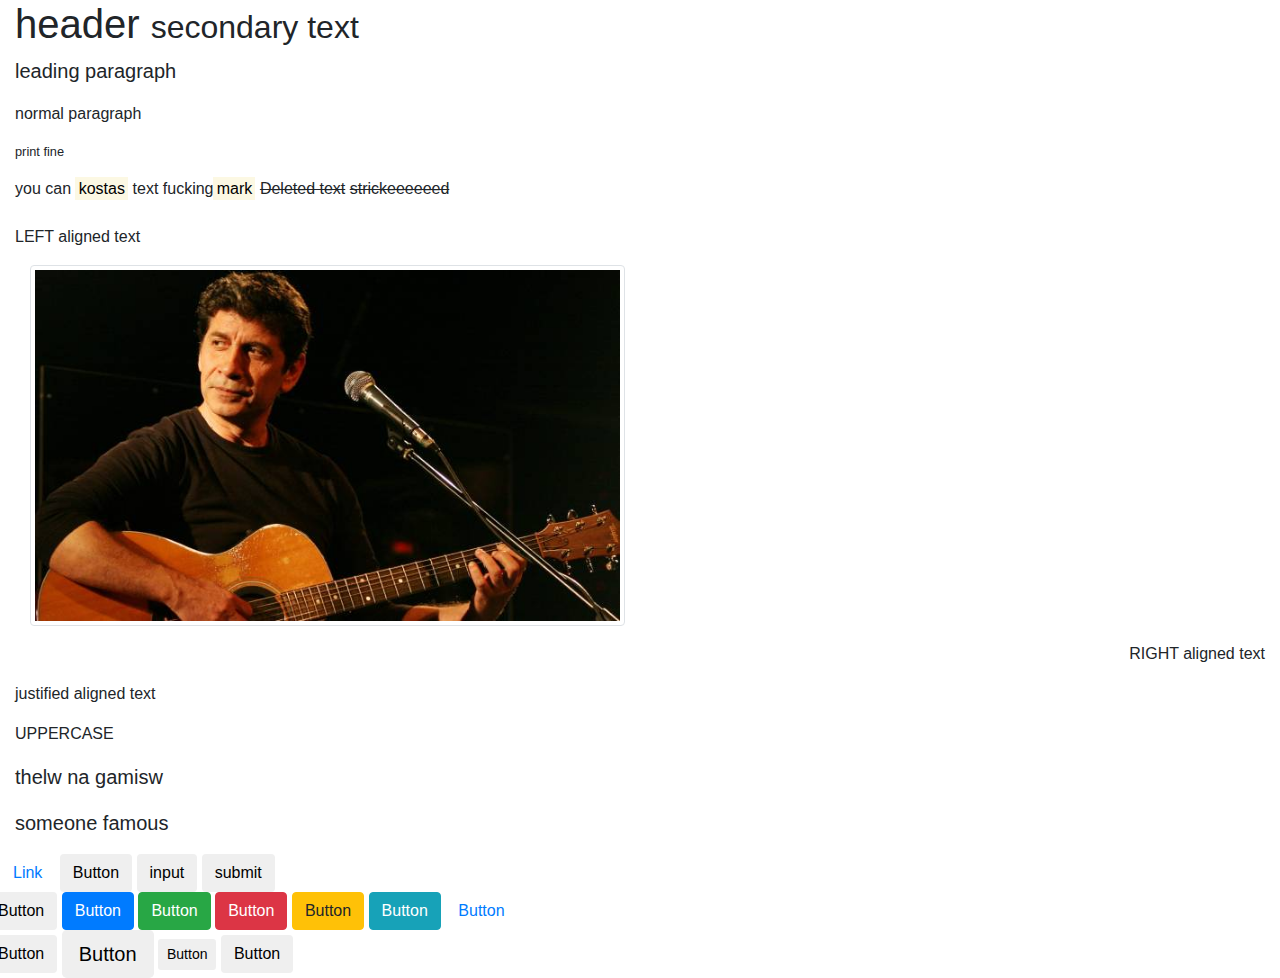
<file: 3H EAM/bootstraptutorial.html>
<html>
<head>
	<meta charset="UTF-8">
	<title>ZiZurz Website Template</title>
	<link rel="stylesheet" href="css/bootstrap.min.css">
	<link rel="stylesheet" href="css/bootstrap-grid.min.css">
	<link rel="stylesheet" href="css/bootstrap-reboot.min.css">
	<link rel="stylesheet" href="https://cdnjs.cloudflare.com/ajax/libs/font-awesome/4.7.0/css/font-awesome.min.css">
</head>
<body>
			<div class="col-lg-12">
				<h1>header <small>secondary text</small></h1>
				<p class="lead">leading paragraph</p>
				<p>normal paragraph</p>
				<p><small>print fine</small></p>
			</div>
			<div class="col-lg-12">
				you can <mark>kostas</mark> text fucking<mark>mark</mark>
				<del>Deleted text</del>
				<s>strickeeeeeed</s>
				<br>
				</br>
			</div>
			<div class="col-lg-12">
				<p class="text-left">LEFT aligned text</p>
				<p class="text-center">
				<div class="col-md-6 col-xs-6">
					<img src="malamas.jpg" class="img-responsive img-thumbnail">
			    </div>
				</p>
				<p class="text-right">RIGHT aligned text</p>
				<p class="text-justify">justified aligned text</p>
			</div>
			<div class="col-lg-12">
				<p class="text-uppercase">uppercase</p>
				<blockquote class="blockquote">
				<p>thelw na gamisw</p>
				<footer>someone famous</footer>
				</blockquote>
			</div>
			<div class="col-xs-6">
				<a class="btn btn-default" href="index2.html">Link</a> 
				<button class="btn btn-default">Button </button>
				<input class="btn btn-default" type="button" value="input">
				<input class="btn btn-default" type="submit" value="submit">
			</div>
			<div class="row">
				<div class="col-xs-6">
					<button class="btn btn-default">Button </button>
					<button class="btn btn-primary">Button </button>
					<button class="btn btn-success">Button </button>
					<button class="btn btn-danger">Button </button>
					<button class="btn btn-warning">Button </button>
					<button class="btn btn-info">Button </button>
					<button class="btn btn-link">Button </button>
					
				</div>
			</div>
			<div class="row">
				<div class="col-xs-6">
					<button class="btn btn-default">Button </button>
					<button class="btn btn-default btn-lg">Button </button>
					<button class="btn btn-default btn-sm">Button </button>
					<button class="btn btn-default btn-xs">Button </button>

				</div>
			</div>
			
</body>
</html>
</file>
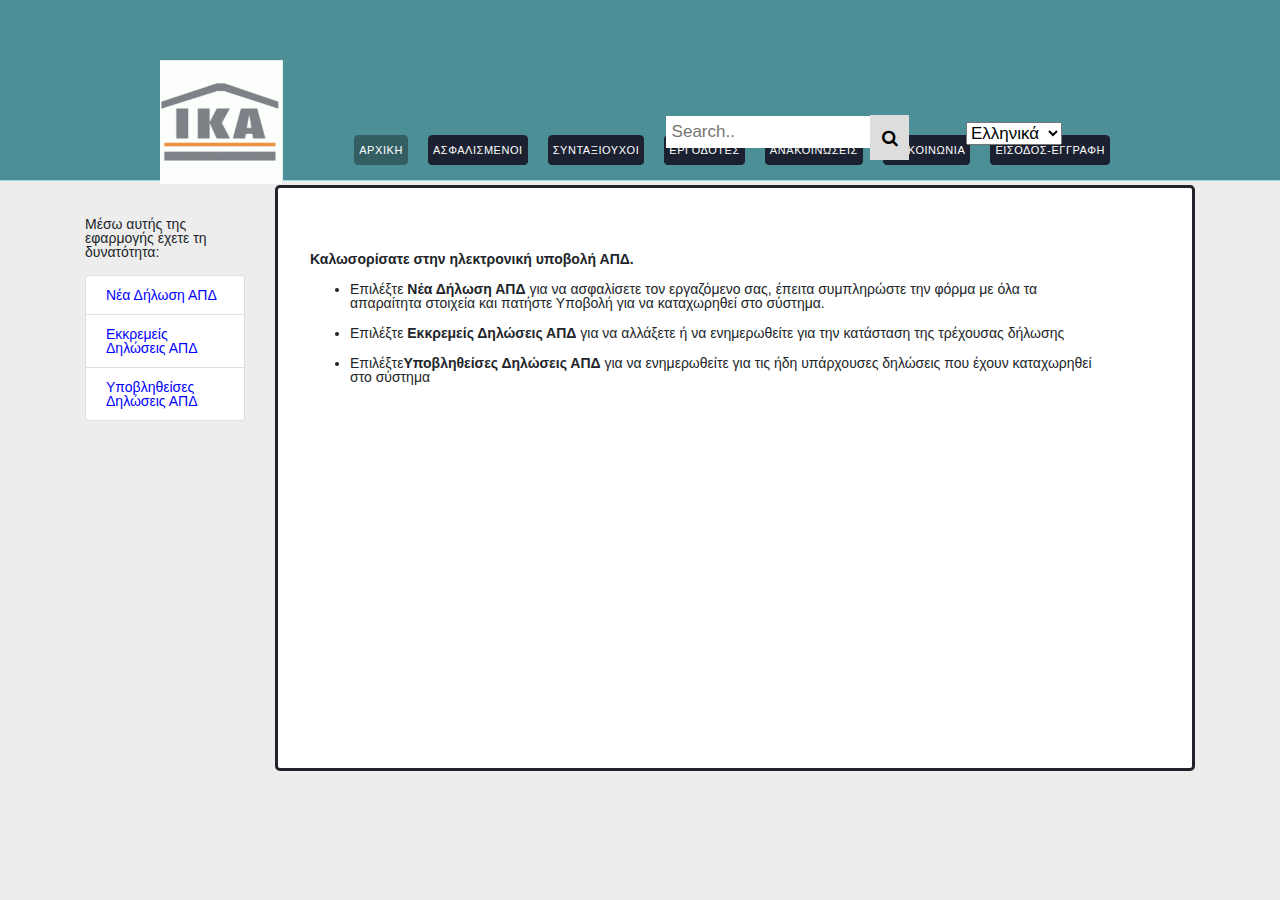
<file: 3H EAM/employers.html>
<!DOCTYPE HTML>
<html>
<head>
	<meta charset="UTF-8">
	<title>Ασφαλιση Εργαζομενου</title>
	  	<link rel="stylesheet" href="css/bootstrap.min.css">
	<link rel="stylesheet" href="css/bootstrap-grid.min.css">
	<link rel="stylesheet" href="css/bootstrap-reboot.min.css">
	<link rel="stylesheet" href="https://cdnjs.cloudflare.com/ajax/libs/font-awesome/4.7.0/css/font-awesome.min.css">
</head>
<style>
@font-face {
	font-family: 'Arimo-Bold';
	src: url('Arimo-Bold.eot');
	src: url('Arimo-Bold.woff') format('woff'), url('Arimo-Bold.ttf') format('truetype'), url('Arimo-Bold.svg') format('svg');
}
@font-face {
	font-family: 'ChangaOne';
	src: url('ChangaOne.eot');
	src: url('ChangaOne.woff') format('woff'), url('ChangaOne.ttf') format('truetype'), url('ChangaOne.svg') format('svg');
}
@font-face {
	font-family: 'Comfortaa-Regular';
	src: url('Comfortaa-Regular.eot');
	src: url('Comfortaa.woff') format('woff'), url('Comfortaa.ttf') format('truetype'), url('Comfortaa-Regular.svg') format('svg');
}
body {
	background: #ededed  url("bg-header.gif") repeat-x top center;
	line-height: 1;
	font-size: 14px;
	font-family: Arial, Helvetica, sans-serif;
	margin: 0;
	padding: 0;
}
#header {
	margin: 0 auto;
	padding: 0;
	width: 960px;
}
#header .section {
	margin: 0;
	padding: 0;
	overflow: hidden;
}
#header .section .logo {
	float: left;
	margin: 0;
	padding: 60px 0 0 10px;
	width: 324px;
}
.border{ border width: 25px; border-color: black; border-style: solid;}
#header .section ul {
	display:inline-block;
	float: right;
	overflow: hidden;
	margin:-50px 0px 0px 40px;
	padding: 5px -10px 2px;
}
#header .section ul li {
	background: url("bg-nav-right.gif") no-repeat top right;
	display: inline-block;
	float: left;
	list-style: none;
	margin: 0 10px;
	padding: 0;
}
#header .section ul li a {
	background: url("bg-nav-left.gif") no-repeat top left;
	color: #fff;
	display: inline-block;
	
	font-size: 11px;
	letter-spacing: 0.05em;
	line-height: 15px;
	
	margin: 0;
	padding: 8px 5px 8px ;
	text-align: center;
	text-decoration: none;
	text-transform: uppercase;
}




#header .section ul li button {
	background: url("bg-nav-left.gif") no-repeat top left;
	color: #fff;
	display: inline-block;
	font-size: 11px;
	height: 30px;
	letter-spacing: 0.05em;
	line-height: 30px;
	margin: 0;
	padding: 0 5px;
	text-align: center;
	text-decoration: none;
	text-transform: uppercase;
}
#header .section ul li a:hover {
	color: yellow;
}
#header .section ul li.selected {
	background: url("bg-nav-right-selected.gif") no-repeat top right;
}
#header .section ul li.selected a {
	background: url("bg-nav-left-selected.gif") no-repeat top left;
}

#header .article {
	background: #fff;
	border: 2px solid #5fb3bd;
	border-radius: 4px;
	margin: 50px auto 28px;
	overflow: hidden;
	padding: 0;
	width: 936px;
}
#header .article img {
	display: block;
	float: left;
	margin: 0 50px 0 0;
	padding: 0;
}
#header .article h1 {
	color: #1b2130;
	font-family: 'ChangaOne';
	font-size: 20px;
	font-weight: normal;
	margin: 0;
	line-height: 50px;
	padding: 110px 30px 30px;
}
.topnav {
  overflow: hidden;
  background-color: grey;
}

.topnav a {
  float: left;
  display: block;
  color: black;
  text-align: center;
  padding: 14px 16px;
  text-decoration: none;
  font-size: 17px;
}

.topnav a:hover {
  background-color: #ddd;
  color: black;
}


.topnav input[type=text]{
	position:absolute;
	left:52%;
	top:12%;
	width:17%;

  float: right;
  padding: 6px;
  margin-top: 8px;
  margin-right: 16px;
  border: none;
  font-size: 17px;
}

@media screen and (max-width: 600px) {
  .topnav .search-container {
    float: none;
  }
  .topnav a, .topnav input[type=text], .topnav .search-container button {
    float: none;
    display: block;
    text-align: left;
    width: 100%;
    margin: 0;
    padding: 14px;
  }
  .topnav input[type=text] {
    border: 1px solid #ccc;  
  }
}

.topnav .search-container {
  float: right;
}

.topnav .search-container button {
		position:absolute;
	left:68%;
	top:12%;
	width:3%;
	height:5%;
  float: right;
  padding: 6px 10px;
  margin-top: 7px;
  margin-right: 16px;
  background: #ddd;
  font-size: 17px;
  border: none;
  cursor: pointer;
}

.topnav .search-container button:hover {
  background: #ccc;
}
.languages{
	position:absolute;
	left:75%;
	top:12%;
	width:20%;

  float: right;
  padding: 6px;
  margin-top: 8px;
  margin-right: 16px;
  border: none;
  font-size: 17px;
}


a:link {
	
    color: blue;
    background-color: transparent;
    text-decoration: none;
}
a:visited {
    color: solid red;
    background-color: transparent;
    text-decoration: none;
}
a:hover {
    color: yellow;
    background-color: transparent;
    text-decoration: underline;
}

#body {
	margin: 0 auto;
	min-height: 812px;
	padding: 20px 0 50px;
	width:960px;
}
#body > ul {
	margin: 0;
	overflow: hidden;
	padding: 0;
}
#body > ul li {
	float: left;
	list-style: none;
	margin: 0 70px;
	padding: 15px;
	width: 100px;
}
#body > ul li > a {
	
	display: block;
	margin: 0;
	padding: 5px 5px 29px;

}
#body > ul li > a:hover {
	opacity: 0.9;
}
#body > ul li > a img {
	border: 0;
	display: block;
	margin: 0;
	padding: 0;
	width:200%;
}
#body > ul li b {
	color: #000;
	display: block;
	font-size: 18px;
	font-weight: normal;
	margin: 0;
	padding: 10px 0 5px;
	text-transform: capitalize;
}
#body > ul li p {
	color: #464646;
	font-size: 12px;
	line-height: 24px;
	margin: 0;
	padding: 0;
	
}
#body > ul li p a {
	color: #464646;
	text-decoration: underline;
}
#body > ul li p a:hover {
	color: #252525;
}
#body > div {
	margin: 0;
	overflow: hidden;
	padding: 50px 0 0;
}
#body > .more {
	color: #464646;
	display: block;
	font-size: 13px;
	margin: 0 auto;
	padding: 0;
	text-align: center;
	text-decoration: underline;
	text-transform: capitalize;
	width: 80px;
}
#body > .more:hover {
	color: #4a8b92;
}
#body h2 {
	background: url(bg-featured.png) repeat-x;
	color: #fff;
	font-family: 'Comfortaa-Regular';
	font-size: 20px;
	font-weight: normal;
	height: 47px;
	letter-spacing: 0.1em;
	left: 15px;
	line-height: 47px;
	margin: 0;
	padding: 0 25px;
	position: absolute;
	text-transform: capitalize;
	top: -14px;
}
#body h3 {
	color: #2f394e;
	margin: 0;
	padding: 0;
	font-size: 20px;
	font-weight: normal;
	margin: 0;
	padding: 25px 10px 40px;
	text-transform: capitalize;
}
#body > b {
	color: #2f394e;
	display: inline-block;
	font-size: 18px;
	font-weight: normal;
	margin: 0;
	padding: 0 10px;
	text-transform: capitalize;
}
#body > p {
	color: #464646;
	font-size: 13px;
	line-height: 24px;
	margin: 0;
	padding: 30px 10px;
}
#body > p a {
	color: #464646;
	text-decoration: underline;
}
#body > p a:hover {
	color: #252525;
}
#body div div {
	float: left;
	margin: 0 10px;
	padding: 0;
}
#body div .featured {
	background: #fff;
	border: 5px solid #5fb3bd;
	border-radius: 4px;
	min-height: 450px;
	padding: 45px 15px 15px;
	position: relative;
	width: 420px;
}
#body div .featured h2 {
	text-align: center;
}
#body div .featured h3 {
	color: #354057;
	font-size: 20px;
	font-weight: normal;
	margin: 0;
	padding: 10px 0 0;
	text-transform: none;
}
#body div .featured img {
	display: block;
	float: left;
	margin: 15px 30px 25px 0;
	padding: 0;
}


#body div .featured p {
	clear: both;
	color: #464646;
	font-size: 12px;
	line-height: 24px;
	margin: 0 0 24px;
	padding: 0;
}
#body div .featured p a {
	color:blue;
}
#body div .featured p a:hover {
	color: red;
}
#body div .section {
	width: 460px;
}
#body div .section div {
	background: #519194;
	border: 5px solid #5fb3bd;
	border-radius: 4px;
	float: none;
	margin: 0;
	padding: 0 15px;
	position: relative;
}
#body div .section .article {
	height: 183px;
	margin-bottom: 25px;
	font-size:18px;
	padding: 55px 15px 20px;
	text-align: left;
}
#body div .section .article h2 {
	text-align: left;
}
#body div .section .article h2 a {
	background: url(../images/icons.png) no-repeat 0 10px;
	display: inline-block;
	height: 40px;
	margin: 0;
	padding: 0;
	text-indent: -99999px;
	width: 31px;
}
#body div .section .article p {
	color: #f5f5f5;
	font-size: 12px;
	line-height: 24px;
	margin: 0;
	padding: 20px 0px;
	text-align: left;
}
#body div .section .article p a {
	color: #f5f5f5;
	text-decoration: underline;
}
#body div .section .article p a:hover {
	color: #97d0d3;
}
#body div .section .article > a {
	color: #f5f5f5;
	font-size: 18px;
	text-decoration: none;
}
#body div .section .article > a:hover {
	color: #97d0d3;
}
#body div .section .newsletter {
	height: 168px;
	padding: 30px 15px 19px 214px;
	position: relative;
}
#body div .section .newsletter img {
	display: block;
	left: 0;
	margin: 0;
	padding: 0;
	position: absolute;
	top: -13px;
	z-index: 5;
}
#body div .section .newsletter p {
	color: #f5f5f5;
	font-size: 16px;
	font-weight: bold;
	letter-spacing: 0.03em;
	line-height: 30px;
	margin: 0;
	padding: 0;
}
#body div .section .newsletter p span {
	display: block;
}
#body div .section .newsletter form {
	margin: 0;
	overflow: hidden;
	padding: 0;
}
#body div .section .newsletter form span {
	color: #f5f5f5;
	clear: both;
	display: block;
	font-size: 14px;
	letter-spacing: 0.01em;
	line-height: 30px;
	margin: 0;
	padding: 0 0 4px;
	text-transform: capitalize;
	text-shadow: 0 -1px 0 #285f62;
}
#body div .section .newsletter form input {
	background: url(../images/interface.png) no-repeat;
	border: 0;
	display: block;
	float: left;
	height: 30px;
	margin: 0;
	padding: 0;
}
#body div .section .newsletter form #email {
	background-position: -399px -72px;
	color: #68a7aa;
	font-family: Arial, Helvetica, sans-serif;
	font-size: 12px;
	font-style: italic;
	line-height: 30px;
	padding: 0 5px;
	text-align: center;
	width: 130px;
}
#body div .section .newsletter form #send {
	background-position: -399px -110px;
	text-indent: -99999px;
	width: 80px;
}
#body > .article {
	margin: 0;
	padding: 0;
}
#body > .article b {
	color: #2f394e;
	display: inline-block;
	font-weight: normal;
	margin: 0;
	padding: 0 10px 15px;
	text-transform: capitalize;
}
#body > .article p {
	color: #464646;
	font-size: 13px;
	line-height: 24px;
	margin: 0;
	padding: 0 10px;
}
#body > .article p a {
	color: #464646;
	text-decoration: underline;
}
#body > .article p a:hover {
	color: #252525;
}
#body > .article ul {
	margin: 0;
	padding: 30px 0 30px 10px;
}
#body > .article ul li {
	color: #464646;
	line-height: 24px;
	list-style: none;
	margin: 0;
	padding: 0;
}
#body > .article ul li a {
	color: #464646;
	text-decoration: none;
}
#body > .article ul li a:hover {
	color: #252525;
}
#body > .article h3 {
	padding-bottom: 20px;
}
#body .blog {
	padding: 0;
}
#body .content {
	float: left;
	margin: 0 35px 0 10px;
	padding: 0;
	width: 585px;
}
#body .content h3 {
	padding-bottom: 25px;
	padding-left: 0;
}
#body .content p {
	color: #464646;
	font-size: 13px;
	line-height: 24px;
	margin: 0;
	padding: 0 0 24px;
}
#body .content p a {
	color: #464646;
	text-decoration: underline;
}
#body .content p a:hover {
	color: #252525;
}
#body .sidebar {
	background: url(../images/bg-sidebar.jpg) repeat-y top left;
	float: right;
	margin: 0 10px 82px 0;
	padding: 0;
	width: 320px;
}
#body .sidebar h3 {
	background: url(../images/bg-sidebar-heading.jpg) no-repeat 0 0;
	color: #2f394e;
	font-family: 'Comfortaa-Regular';
	font-size: 20px;
	font-weight: normal;
	letter-spacing: 0.1em;
	margin: 0;
	padding: 25px 10px;
	text-align: center;
	text-transform: capitalize;
}
#body .sidebar ul {
	background: url(../images/bg-sidebar-footer.jpg) no-repeat bottom left;
	margin: 0;
	padding: 0 20px 50px;
}
#body .sidebar ul li {
	list-style: none;
	margin: 0;
	padding: 0 0 24px;
}
#body .sidebar ul li span {
	color: #2f394e;
	display: block;
	font-size: 16px;
	font-weight: bold;
	letter-spacing: 0.01em;
	line-height: 24px;
	margin: 0;
	padding: 0;
}
#body .sidebar ul li span a {
	color: #2f394e;
	text-decoration: none;
}
#body .sidebar ul li span a:hover {
	color: #4c8f97;
}
#body .sidebar ul li p {
	color: #000;
	font-size: 13px;
	line-height: 24px;
	margin: 0;
	padding: 0;
}
#body .sidebar ul li p a {
	color: #000;
	text-decoration: underline;
}
#body .sidebar ul li p a:hover {
	color: #4c8f97;
}
#footer {
	background: #4c8f96;
	border-top: 1px solid #9bd9e0;
	margin: 0;
	padding: 0;
}
#footer > div {
	margin: 0 auto;
	padding: 30px 0 28px;
	overflow: hidden;
	text-align: center;
	width: 960px;
}
#footer div p {
	color: #ededed;
	display: inline-block;
	float: right;
	font-size: 12px;
	letter-spacing: 0.05em;
	margin: 0;
	padding: 27px 0 0;
	text-align: center;
}
#footer div .connect {
	background: #387a82;
	float: right;
	height: 18px;
	margin: 0 20px 0 150px;
	padding: 22px 20px;
	overflow: hidden;
	width: 144px;
}
#footer div .connect span {
	color: #ededed;
	display: inline-block;
	float: left;
	font-size: 12px;
	height: 19px;
	line-height: 21px;
	margin: 0;
	padding: 0 0 0 39px;
}
#footer div .connect a {
	background: url(../images/icons.png) no-repeat;
	display: block;
	float: left;
	height: 20px;
	margin: 0 8px;
	padding: 0;
	text-indent: -99999px;
	width: 20px;
}
#footer div .connect #twitter {
	background-position: 0 -32px;
}
#footer div .connect #twitter:hover {
	background-position: -25px -32px;
}
#footer div .connect #facebook {
	background-position: 0 -57px;
}
#footer div .connect #facebook:hover {
	background-position: -25px -57px;
}
#footer div .connect #googleplus {
	background-position: 0 -82px;
}
#footer div .connect #googleplus:hover {
	background-position: -25px -82px;
}
#footer div .connect #pinterest {
	background-position: 0 -107px;
}
#footer div .connect #pinterest:hover {
	background-position: -25px -107px;
	

}
.dropbtn {
	background: url("bg-nav-right.gif" ) no-repeat top right;

    color: white;
    border: none;
    cursor: pointer;


}



.dropbtn:hover, .dropbtn:focus {
    background-color: #3e8e41;
}

.dropdown {
    float: right;
    position: relative;
    display: block;
    
}

.dropdown-content {
	background: url("bg-nav-right.gif" ) top right;

    display: none;
    max-width: 130px;
	max-height: 130px;

    overflow: auto;
    right: 0;
}



.dropdown a:hover {
	background: url("bg-nav-right.gif" ) no-repeat top right;


}

.show {display:block;}

.jumbotron {
    background-color:white!important; 
	border-color:petrol;
	border-style:solid;
	padding-bottom:40%;
	padding-right:10%;
	
}
.well{
	padding-top:20%;
}
.well .list-group .list-group-item ul li{
	color:grey;
}



</style>
<body>
	<div id="header">
<div class="section">
			<div class="logo">
				<a href="index.html">
				<img style="position:relative; bottom:60; top:5; left:-12px;" class="border" width="125px" height="125px"  src="ika.png" alt="logo ika"  >
				</a>
			</div>
			<ul>
				<li class="selected">
					<a href="index.html">Αρχικη</a>
				</li>
				<li>
					<div class="Dropdown">
						<button onclick="myFunction1()" class="dropbtn">Ασφαλισμενοι</button>
						<div id="myDropdown1" class="dropdown-content">
							
							<a href="employers.html">Ασφαλιση</a>
							
							<a href="#about">Παροχες-Προνομια</a>
							
							<a href="#contact">Ενσημα</a>
							
							<a href="#contact">Θεμελειωση Συνταξιοδοτικου Δικαιωματος</a>
							
							

						</div>
					</div>			
					</li>
				<li>
					<div class="Dropdown">
						<button onclick="myFunction2()" class="dropbtn">Συνταξιουχοι</button>
						<div id="myDropdown2" class="dropdown-content">
							
							<a href="employers.html">Αιτηση Συνταξιοδοτησης</a>
							
							<a href="calculator.html">Υπολογισμος Συνταξης</a>
							
							<a href="#contact">Προνομια και Βοηθεια</a>
							

						</div>
					</div>				
					</li>
				<li>
					<div class="Dropdown">
						<button onclick="myFunction3()" class="dropbtn">Εργοδοτες</button>
						<div id="myDropdown3" class="dropdown-content">
							
							<a href="employers.html">Ασφαλιση Εργαζομενου</a>
							
							<a href="#about">Μαζικη Ταυτοποιηση</a>
							
							<a href="#contact">Βεβαιωση ασφαλιστικης ενημερωτητας</a>
							

						</div>
					</div>

					<script>
					/* When the user clicks on the button, 
					toggle between hiding and showing the dropdown content */
					function myFunction1() {
						document.getElementById("myDropdown1").classList.toggle("show");
					}

					// Close the dropdown if the user clicks outside of it
					window.onclick = function(event) {
					  if (!event.target.matches('.dropbtn')) {

						var dropdowns = document.getElementsByClassName("dropdown-content");
						var i;
						for (i = 0; i < dropdowns.length; i++) {
						  var openDropdown = dropdowns[i];
						  if (openDropdown.classList.contains('show')) {
							openDropdown.classList.remove('show');
						  }
						}
					  }
					}
				</script>
				<script>
					/* When the user clicks on the button, 
					toggle between hiding and showing the dropdown content */
					function myFunction2() {
						document.getElementById("myDropdown2").classList.toggle("show");
					}

					// Close the dropdown if the user clicks outside of it
					window.onclick = function(event) {
					  if (!event.target.matches('.dropbtn')) {

						var dropdowns = document.getElementsByClassName("dropdown-content");
						var i;
						for (i = 0; i < dropdowns.length; i++) {
						  var openDropdown = dropdowns[i];
						  if (openDropdown.classList.contains('show')) {
							openDropdown.classList.remove('show');
						  }
						}
					  }
					}
				</script>
				<script>
					/* When the user clicks on the button, 
					toggle between hiding and showing the dropdown content */
					function myFunction3() {
						document.getElementById("myDropdown3").classList.toggle("show");
					}

					// Close the dropdown if the user clicks outside of it
					window.onclick = function(event) {
					  if (!event.target.matches('.dropbtn')) {

						var dropdowns = document.getElementsByClassName("dropdown-content");
						var i;
						for (i = 0; i < dropdowns.length; i++) {
						  var openDropdown = dropdowns[i];
						  if (openDropdown.classList.contains('show')) {
							openDropdown.classList.remove('show');
						  }
						}
					  }
					}
				</script>
				</li>
				<li>
					<a href="announcements.html">Ανακοινωσεις</a>
				<li>
					<a href="contact.html">Επικοινωνια</a>
				</li>
				<li>
					<a href="loginsignup.html">Εισοδος-Εγγραφη</a>
				</li>
			</ul>
			<div class="topnav">
				<div class="search-container">
					<input type="text" placeholder="Search.." name="search">
					<button type="submit"><i class="fa fa-search"></i></button>
				</div>
			</div> 
			<div class="languages">	
			<select>
			<option value="Ελληνικά">Ελληνικά</option>
			<option value="English">English</option>
			<option value="Deutsch">Deutsch</option>
			<option value="Franscais">Franscais</option>
			</select>
			</div>
			
		</div>
	</div>
	<div class="container">
		<div class="row">	
				
				<div class="col-md-2 order-md-2">
					<div class="well">
					<p>Mέσω αυτής της εφαρμογής έχετε τη δυνατότητα:<p>
					<ul class="list-group">
						<li class="list-group-item  ">
							<a href="newapd.html">Νέα Δήλωση ΑΠΔ</a>
						</li>
						<li class="list-group-item ">
							<a href="newapd.html">Εκκρεμείς Δηλώσεις ΑΠΔ</a>
						</li>
						<li class="list-group-item">
							<a href="newapd.html">Υποβληθείσες Δηλώσεις ΑΠΔ</a>
						</li>
					</ul>
					</div>
				</div>
				<div class="col-md-10 order-md-10">
					<div class="jumbotron">
						<p><b>Καλωσορίσατε στην ηλεκτρονική υποβολή ΑΠΔ.</b><p>
						<ul>
						<li>
						<p> Επιλέξτε <b>Νέα Δήλωση ΑΠΔ</b> για να ασφαλίσετε τον εργαζόμενο σας, έπειτα συμπληρώστε την φόρμα με όλα τα απαραίτητα στοιχεία και πατήστε Υποβολή για να καταχωρηθεί στο σύστημα.</p>
						</li>
						<li>
						<p> Επιλέξτε <b>Εκκρεμείς Δηλώσεις ΑΠΔ</b> για να αλλάξετε ή να ενημερωθείτε για την κατάσταση της τρέχουσας δήλωσης</p>
						</li>
						<li>
							<p>Επιλέξτε<b>Υποβληθείσες Δηλώσεις ΑΠΔ</b> για να ενημερωθείτε για τις ήδη υπάρχουσες δηλώσεις που έχουν καταχωρηθεί στο σύστημα</p>
						</li>
						</ul>
					</div>
				</div>
		</div>
	</div>
	<script src="js/jquery.min.js"></script>
	<script src="js/bootstrap.min.js"></script>
</body>
</html>
</file>
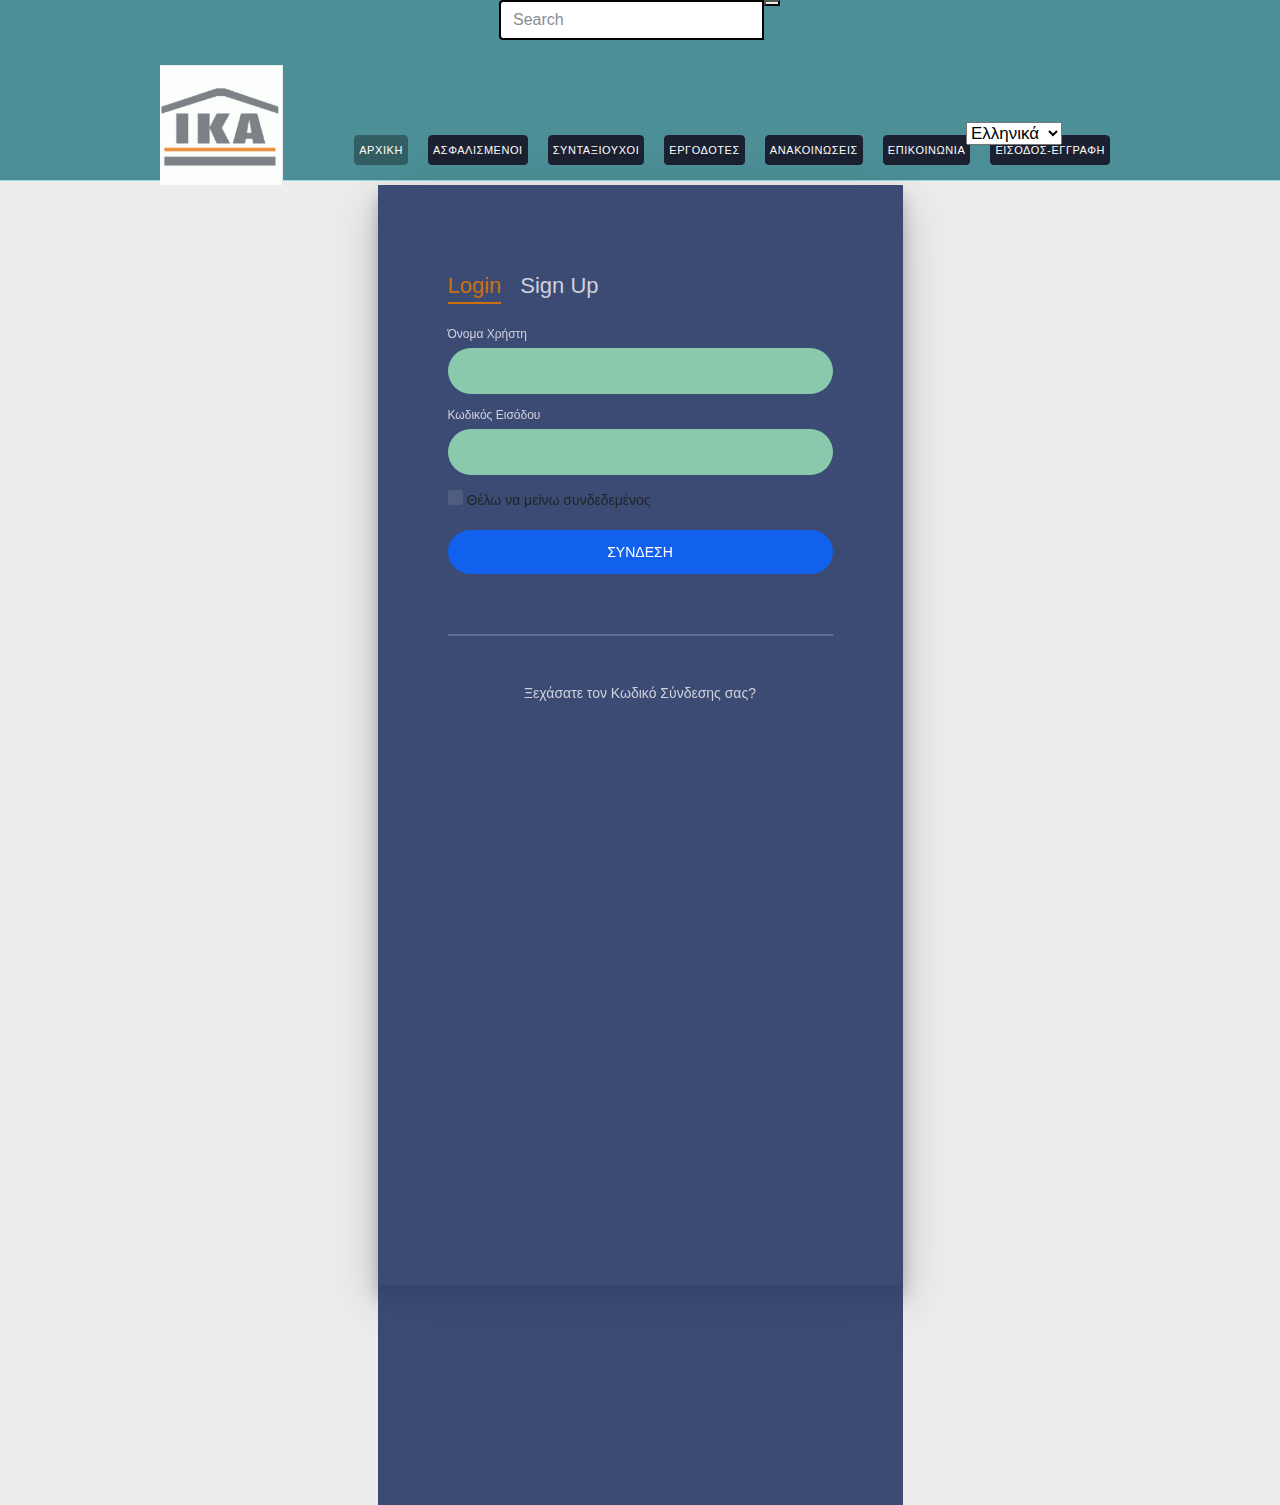
<file: 3H EAM/loginsignup.html>
<html >
<head>
  <meta charset="UTF-8">
  <title>Welcome to our page</title>
  
<meta http-equiv="Content-Type" content="text/html;charset=utf-8" >
  <link rel='stylesheet prefetch' href='https://fonts.googleapis.com/css?family=Open+Sans:600'>

      <link rel="stylesheet" href="css/style.css">
	  
	  	<link rel="stylesheet" href="css/bootstrap.min.css">
	<link rel="stylesheet" href="css/bootstrap-grid.min.css">
	<link rel="stylesheet" href="css/bootstrap-reboot.min.css">
	<link rel="stylesheet" href="https://cdnjs.cloudflare.com/ajax/libs/font-awesome/4.7.0/css/font-awesome.min.css">

  
</head>


<style>
@font-face {
	font-family: 'Arimo-Bold';
	src: url('Arimo-Bold.eot');
	src: url('Arimo-Bold.woff') format('woff'), url('Arimo-Bold.ttf') format('truetype'), url('Arimo-Bold.svg') format('svg');
}
@font-face {
	font-family: 'ChangaOne';
	src: url('ChangaOne.eot');
	src: url('ChangaOne.woff') format('woff'), url('ChangaOne.ttf') format('truetype'), url('ChangaOne.svg') format('svg');
}
@font-face {
	font-family: 'Comfortaa-Regular';
	src: url('Comfortaa-Regular.eot');
	src: url('Comfortaa.woff') format('woff'), url('Comfortaa.ttf') format('truetype'), url('Comfortaa-Regular.svg') format('svg');
}
body {
	background: #ededed  url("bg-header.gif") repeat-x top center;
	line-height: 1;
	font-size: 14px;
	font-family: Arial, Helvetica, sans-serif;
	margin: 0;
	padding: 0;
}
#header {
	margin: 0 auto;
	padding: 0;
	width: 960px;
}
#header .section {
	margin: 0;
	padding: 0;
	overflow: hidden;
}
#header .section .logo {
	float: left;
	margin: 0;
	padding: 60px 0 0 10px;
	width: 324px;
}
.border{ border width: 25px; border-color: black; border-style: solid;}
#header .section ul {
	display:inline-block;
	float: right;
	overflow: hidden;
	margin:-50px 0px 0px 40px;
	padding: 5px -10px 2px;
}
#header .section ul li {
	background: url("bg-nav-right.gif") no-repeat top right;
	display: inline-block;
	float: left;
	list-style: none;
	margin: 0 10px;
	padding: 0;
}
#header .section ul li a {
	background: url("bg-nav-left.gif") no-repeat top left;
	color: #fff;
	display: inline-block;
	
	font-size: 11px;
	letter-spacing: 0.05em;
	line-height: 15px;
	
	margin: 0;
	padding: 8px 5px 8px ;
	text-align: center;
	text-decoration: none;
	text-transform: uppercase;
}




#header .section ul li button {
	background: url("bg-nav-left.gif") no-repeat top left;
	color: #fff;
	display: inline-block;
	font-size: 11px;
	height: 30px;
	letter-spacing: 0.05em;
	line-height: 30px;
	margin: 0;
	padding: 0 5px;
	text-align: center;
	text-decoration: none;
	text-transform: uppercase;
}
#header .section ul li a:hover {
	color: yellow;
}
#header .section ul li.selected {
	background: url("bg-nav-right-selected.gif") no-repeat top right;
}
#header .section ul li.selected a {
	background: url("bg-nav-left-selected.gif") no-repeat top left;
}

#header .article {
	background: #fff;
	border: 2px solid #5fb3bd;
	border-radius: 4px;
	margin: 50px auto 28px;
	overflow: hidden;
	padding: 0;
	width: 936px;
}
#header .article img {
	display: block;
	float: left;
	margin: 0 50px 0 0;
	padding: 0;
}
#header .article h1 {
	color: #1b2130;
	font-family: 'ChangaOne';
	font-size: 20px;
	font-weight: normal;
	margin: 0;
	line-height: 50px;
	padding: 110px 30px 30px;
}
.topnav {
  overflow: hidden;
  background-color: grey;
}

.topnav a {
  float: left;
  display: block;
  color: black;
  text-align: center;
  padding: 14px 16px;
  text-decoration: none;
  font-size: 17px;
}

.topnav a:hover {
  background-color: #ddd;
  color: black;
}


.topnav input[type=text]{
	position:absolute;
	left:52%;
	top:12%;
	width:17%;

  float: right;
  padding: 6px;
  margin-top: 8px;
  margin-right: 16px;
  border: none;
  font-size: 17px;
}

@media screen and (max-width: 600px) {
  .topnav .search-container {
    float: none;
  }
  .topnav a, .topnav input[type=text], .topnav .search-container button {
    float: none;
    display: block;
    text-align: left;
    width: 100%;
    margin: 0;
    padding: 14px;
  }
  .topnav input[type=text] {
    border: 1px solid #ccc;  
  }
}

.topnav .search-container {
  float: right;
}

.topnav .search-container button {
		position:absolute;
	left:68%;
	top:12%;
	width:3%;
	height:5%;
  float: right;
  padding: 6px 10px;
  margin-top: 7px;
  margin-right: 16px;
  background: #ddd;
  font-size: 17px;
  border: none;
  cursor: pointer;
}

.topnav .search-container button:hover {
  background: #ccc;
}
.languages{
	position:absolute;
	left:75%;
	top:12%;
	width:20%;

  float: right;
  padding: 6px;
  margin-top: 8px;
  margin-right: 16px;
  border: none;
  font-size: 17px;
}


a:link {
	
    color: blue;
    background-color: transparent;
    text-decoration: none;
}
a:visited {
    color: solid red;
    background-color: transparent;
    text-decoration: none;
}
a:hover {
    color: yellow;
    background-color: transparent;
    text-decoration: underline;
}

#body {
	margin: 0 auto;
	min-height: 812px;
	padding: 20px 0 50px;
	width:960px;
}
#body > ul {
	margin: 0;
	overflow: hidden;
	padding: 0;
}
#body > ul li {
	float: left;
	list-style: none;
	margin: 0 70px;
	padding: 15px;
	width: 100px;
}
#body > ul li > a {
	
	display: block;
	margin: 0;
	padding: 5px 5px 29px;

}
#body > ul li > a:hover {
	opacity: 0.9;
}
#body > ul li > a img {
	border: 0;
	display: block;
	margin: 0;
	padding: 0;
	width:200%;
}
#body > ul li b {
	color: #000;
	display: block;
	font-size: 18px;
	font-weight: normal;
	margin: 0;
	padding: 10px 0 5px;
	text-transform: capitalize;
}
#body > ul li p {
	color: #464646;
	font-size: 12px;
	line-height: 24px;
	margin: 0;
	padding: 0;
	
}
#body > ul li p a {
	color: #464646;
	text-decoration: underline;
}
#body > ul li p a:hover {
	color: #252525;
}
#body > div {
	margin: 0;
	overflow: hidden;
	padding: 50px 0 0;
}
#body > .more {
	color: #464646;
	display: block;
	font-size: 13px;
	margin: 0 auto;
	padding: 0;
	text-align: center;
	text-decoration: underline;
	text-transform: capitalize;
	width: 80px;
}
#body > .more:hover {
	color: #4a8b92;
}
#body h2 {
	background: url(bg-featured.png) repeat-x;
	color: #fff;
	font-family: 'Comfortaa-Regular';
	font-size: 20px;
	font-weight: normal;
	height: 47px;
	letter-spacing: 0.1em;
	left: 15px;
	line-height: 47px;
	margin: 0;
	padding: 0 25px;
	position: absolute;
	text-transform: capitalize;
	top: -14px;
}
#body h3 {
	color: #2f394e;
	margin: 0;
	padding: 0;
	font-size: 20px;
	font-weight: normal;
	margin: 0;
	padding: 25px 10px 40px;
	text-transform: capitalize;
}
#body > b {
	color: #2f394e;
	display: inline-block;
	font-size: 18px;
	font-weight: normal;
	margin: 0;
	padding: 0 10px;
	text-transform: capitalize;
}
#body > p {
	color: #464646;
	font-size: 13px;
	line-height: 24px;
	margin: 0;
	padding: 30px 10px;
}
#body > p a {
	color: #464646;
	text-decoration: underline;
}
#body > p a:hover {
	color: #252525;
}
#body div div {
	float: left;
	margin: 0 10px;
	padding: 0;
}
#body div .featured {
	background: #fff;
	border: 5px solid #5fb3bd;
	border-radius: 4px;
	min-height: 450px;
	padding: 45px 15px 15px;
	position: relative;
	width: 420px;
}
#body div .featured h2 {
	text-align: center;
}
#body div .featured h3 {
	color: #354057;
	font-size: 20px;
	font-weight: normal;
	margin: 0;
	padding: 10px 0 0;
	text-transform: none;
}
#body div .featured img {
	display: block;
	float: left;
	margin: 15px 30px 25px 0;
	padding: 0;
}


#body div .featured p {
	clear: both;
	color: #464646;
	font-size: 12px;
	line-height: 24px;
	margin: 0 0 24px;
	padding: 0;
}
#body div .featured p a {
	color:blue;
}
#body div .featured p a:hover {
	color: red;
}
#body div .section {
	width: 460px;
}
#body div .section div {
	background: #519194;
	border: 5px solid #5fb3bd;
	border-radius: 4px;
	float: none;
	margin: 0;
	padding: 0 15px;
	position: relative;
}
#body div .section .article {
	height: 183px;
	margin-bottom: 25px;
	font-size:18px;
	padding: 55px 15px 20px;
	text-align: left;
}
#body div .section .article h2 {
	text-align: left;
}
#body div .section .article h2 a {
	background: url(../images/icons.png) no-repeat 0 10px;
	display: inline-block;
	height: 40px;
	margin: 0;
	padding: 0;
	text-indent: -99999px;
	width: 31px;
}
#body div .section .article p {
	color: #f5f5f5;
	font-size: 12px;
	line-height: 24px;
	margin: 0;
	padding: 20px 0px;
	text-align: left;
}
#body div .section .article p a {
	color: #f5f5f5;
	text-decoration: underline;
}
#body div .section .article p a:hover {
	color: #97d0d3;
}
#body div .section .article > a {
	color: #f5f5f5;
	font-size: 18px;
	text-decoration: none;
}
#body div .section .article > a:hover {
	color: #97d0d3;
}
#body div .section .newsletter {
	height: 168px;
	padding: 30px 15px 19px 214px;
	position: relative;
}
#body div .section .newsletter img {
	display: block;
	left: 0;
	margin: 0;
	padding: 0;
	position: absolute;
	top: -13px;
	z-index: 5;
}
#body div .section .newsletter p {
	color: #f5f5f5;
	font-size: 16px;
	font-weight: bold;
	letter-spacing: 0.03em;
	line-height: 30px;
	margin: 0;
	padding: 0;
}
#body div .section .newsletter p span {
	display: block;
}
#body div .section .newsletter form {
	margin: 0;
	overflow: hidden;
	padding: 0;
}
#body div .section .newsletter form span {
	color: #f5f5f5;
	clear: both;
	display: block;
	font-size: 14px;
	letter-spacing: 0.01em;
	line-height: 30px;
	margin: 0;
	padding: 0 0 4px;
	text-transform: capitalize;
	text-shadow: 0 -1px 0 #285f62;
}
#body div .section .newsletter form input {
	background: url(../images/interface.png) no-repeat;
	border: 0;
	display: block;
	float: left;
	height: 30px;
	margin: 0;
	padding: 0;
}
#body div .section .newsletter form #email {
	background-position: -399px -72px;
	color: #68a7aa;
	font-family: Arial, Helvetica, sans-serif;
	font-size: 12px;
	font-style: italic;
	line-height: 30px;
	padding: 0 5px;
	text-align: center;
	width: 130px;
}
#body div .section .newsletter form #send {
	background-position: -399px -110px;
	text-indent: -99999px;
	width: 80px;
}
#body > .article {
	margin: 0;
	padding: 0;
}
#body > .article b {
	color: #2f394e;
	display: inline-block;
	font-weight: normal;
	margin: 0;
	padding: 0 10px 15px;
	text-transform: capitalize;
}
#body > .article p {
	color: #464646;
	font-size: 13px;
	line-height: 24px;
	margin: 0;
	padding: 0 10px;
}
#body > .article p a {
	color: #464646;
	text-decoration: underline;
}
#body > .article p a:hover {
	color: #252525;
}
#body > .article ul {
	margin: 0;
	padding: 30px 0 30px 10px;
}
#body > .article ul li {
	color: #464646;
	line-height: 24px;
	list-style: none;
	margin: 0;
	padding: 0;
}
#body > .article ul li a {
	color: #464646;
	text-decoration: none;
}
#body > .article ul li a:hover {
	color: #252525;
}
#body > .article h3 {
	padding-bottom: 20px;
}
#body .blog {
	padding: 0;
}
#body .content {
	float: left;
	margin: 0 35px 0 10px;
	padding: 0;
	width: 585px;
}
#body .content h3 {
	padding-bottom: 25px;
	padding-left: 0;
}
#body .content p {
	color: #464646;
	font-size: 13px;
	line-height: 24px;
	margin: 0;
	padding: 0 0 24px;
}
#body .content p a {
	color: #464646;
	text-decoration: underline;
}
#body .content p a:hover {
	color: #252525;
}
#body .sidebar {
	background: url(../images/bg-sidebar.jpg) repeat-y top left;
	float: right;
	margin: 0 10px 82px 0;
	padding: 0;
	width: 320px;
}
#body .sidebar h3 {
	background: url(../images/bg-sidebar-heading.jpg) no-repeat 0 0;
	color: #2f394e;
	font-family: 'Comfortaa-Regular';
	font-size: 20px;
	font-weight: normal;
	letter-spacing: 0.1em;
	margin: 0;
	padding: 25px 10px;
	text-align: center;
	text-transform: capitalize;
}
#body .sidebar ul {
	background: url(../images/bg-sidebar-footer.jpg) no-repeat bottom left;
	margin: 0;
	padding: 0 20px 50px;
}
#body .sidebar ul li {
	list-style: none;
	margin: 0;
	padding: 0 0 24px;
}
#body .sidebar ul li span {
	color: #2f394e;
	display: block;
	font-size: 16px;
	font-weight: bold;
	letter-spacing: 0.01em;
	line-height: 24px;
	margin: 0;
	padding: 0;
}
#body .sidebar ul li span a {
	color: #2f394e;
	text-decoration: none;
}
#body .sidebar ul li span a:hover {
	color: #4c8f97;
}
#body .sidebar ul li p {
	color: #000;
	font-size: 13px;
	line-height: 24px;
	margin: 0;
	padding: 0;
}
#body .sidebar ul li p a {
	color: #000;
	text-decoration: underline;
}
#body .sidebar ul li p a:hover {
	color: #4c8f97;
}
#footer {
	background: #4c8f96;
	border-top: 1px solid #9bd9e0;
	margin: 0;
	padding: 0;
}
#footer > div {
	margin: 0 auto;
	padding: 30px 0 28px;
	overflow: hidden;
	text-align: center;
	width: 960px;
}
#footer div p {
	color: #ededed;
	display: inline-block;
	float: right;
	font-size: 12px;
	letter-spacing: 0.05em;
	margin: 0;
	padding: 27px 0 0;
	text-align: center;
}
#footer div .connect {
	background: #387a82;
	float: right;
	height: 18px;
	margin: 0 20px 0 150px;
	padding: 22px 20px;
	overflow: hidden;
	width: 144px;
}
#footer div .connect span {
	color: #ededed;
	display: inline-block;
	float: left;
	font-size: 12px;
	height: 19px;
	line-height: 21px;
	margin: 0;
	padding: 0 0 0 39px;
}
#footer div .connect a {
	background: url(../images/icons.png) no-repeat;
	display: block;
	float: left;
	height: 20px;
	margin: 0 8px;
	padding: 0;
	text-indent: -99999px;
	width: 20px;
}
#footer div .connect #twitter {
	background-position: 0 -32px;
}
#footer div .connect #twitter:hover {
	background-position: -25px -32px;
}
#footer div .connect #facebook {
	background-position: 0 -57px;
}
#footer div .connect #facebook:hover {
	background-position: -25px -57px;
}
#footer div .connect #googleplus {
	background-position: 0 -82px;
}
#footer div .connect #googleplus:hover {
	background-position: -25px -82px;
}
#footer div .connect #pinterest {
	background-position: 0 -107px;
}
#footer div .connect #pinterest:hover {
	background-position: -25px -107px;
	

}
.dropbtn {
	background: url("bg-nav-right.gif" ) no-repeat top right;

    color: white;
    border: none;
    cursor: pointer;


}



.dropbtn:hover, .dropbtn:focus {
    background-color: #3e8e41;
}

.dropdown {
    float: right;
    position: relative;
    display: block;
    
}

.dropdown-content {
	background: url("bg-nav-right.gif" ) top right;

    display: none;
    max-width: 130px;
	max-height: 130px;

    overflow: auto;
    right: 0;
}



.dropdown a:hover {
	background: url("bg-nav-right.gif" ) no-repeat top right;


}

input:invalid {
  border: 50px dashed red;
}

input:valid {
  border: 2px solid black;
}

.show {display:block;}

</style>
<body>
<div id="header" onclick = "myFunction11();myFunction22();myFunction33();clearuser();" onmouseout = "clearuser">
		<div class="section">
			<div class="logo">
				<a href="index.html">
				<img style="position:relative; bottom:60; top:5; left:-12px;" class="border" width="125px" height="125px"  src="ika.png" alt="logo ika"  >
				</a>
			</div>
			<div class="container">
				<div class="row">
					<div class="col-sm-6 col-sm-offset-3">
						<div id="imaginary_container"> 
							<div class="input-group stylish-input-group">
								<input type="text" class="form-control"  placeholder="Search" >
								<span class="input-group-addon">
									<button type="submit">
										<span class="glyphicon glyphicon-search"></span>
									</button>  
								</span>
							</div>
						</div>
					</div>
				</div>
			</div>			
			<ul>
				<li class="selected">
					<a onmouseover = "myFunction11();myFunction22();myFunction33()" href="index.html">Αρχικη</a>
				</li>
				<li>
					<div class="Dropdown">
						<button onmouseover = "myFunction1();myFunction22();myFunction33()"   class="dropbtn">Ασφαλισμενοι</button>
						<div  id="myDropdown1" class="dropdown-content">
							
							<a href="employers.html">Ασφαλιση</a>
							
							<a href="#about">Παροχες-Προνομια</a>
							
							<a href="#contact">Ενσημα</a>
							
							<a href="#contact">Θεμελειωση Συνταξιοδοτικου Δικαιωματος</a>
							
							

						</div>
					</div>			
					</li>
				<li>
					<div class="Dropdown">
						<button onmouseover="myFunction2();myFunction11();myFunction33()"  class="dropbtn">Συνταξιουχοι</button>
						<div id="myDropdown2" class="dropdown-content">
							
							<a href="employers.html">Αιτηση Συνταξιοδοτησης</a>
							
							<a href="calculator.html">Υπολογισμος Συνταξης</a>
							
							<a href="#contact">Προνομια και Βοηθεια</a>
							

						</div>
					</div>				
					</li>
				<li>
					<div class="Dropdown">
						<button onmouseover = "myFunction3();myFunction22();myFunction11()" class="dropbtn">Εργοδοτες</button>
						<div id="myDropdown3" class="dropdown-content">
							
							<a href="employers.html">Ασφαλιση Εργαζομενου</a>
							
							<a href="#about">Μαζικη Ταυτοποιηση</a>
							
							<a href="#contact">Βεβαιωση ασφαλιστικης ενημερωτητας</a>
							

						</div>
					</div>

					
					<script>
					/* When the user clicks on the button, 
					toggle between hiding and showing the dropdown content */
					function myFunction1() {
						
						document.getElementById("myDropdown1").style.display='block';
					}
					function myFunction11() {
						document.getElementById("myDropdown1").style.display='none';
					}
					
				</script>
				<script>
					/* When the user clicks on the button, 
					toggle between hiding and showing the dropdown content */
					function myFunction2() {
						
						document.getElementById("myDropdown2").style.display='block';
					}
					function myFunction22() {
						document.getElementById("myDropdown2").style.display='none';
					}
				</script>
				<script>
					/* When the user clicks on the button, 
					toggle between hiding and showing the dropdown content */
					function myFunction3() {
						
						document.getElementById("myDropdown3").style.display='block';
					}
					function myFunction33() {
						document.getElementById("myDropdown3").style.display='none';
					}
				</script>
				</li>
				<li>
					<a onmouseover = "myFunction11();myFunction22();myFunction33()" href="announcements.html">Ανακοινωσεις</a>
				<li>
					<a onmouseover = "myFunction11();myFunction22();myFunction33()" href="contact.html">Επικοινωνια</a>
				</li>
				<li>
					<a onmouseover = "myFunction11();myFunction22();myFunction33()" href="loginsignup.html">Εισοδος-Εγγραφη</a>
				</li>
			</ul>

			<div class="languages">	
			<select>
			<option value="Ελληνικά">Ελληνικά</option>
			<option value="English">English</option>
			<option value="Deutsch">Deutsch</option>
			<option value="Franscais">Franscais</option>
			</select>
			</div>
			
		</div>
		
  <div class="login-wrap">
	<div class="login-html">
		<input id="tab-1" type="radio" name="tab" class="sign-in" checked><label for="tab-1" class="tab">Login</label>
		<input id="tab-2" type="radio" name="tab" class="sign-up"><label for="tab-2" class="tab">Sign Up</label>
		<div class="login-form">
			<form method="submit" action="loginsignup.php">

			<div class="sign-in-htm">
				<div class="group">
					<label for="user" class="label">Όνομα Χρήστη</label>
					<input id="userlog" type="text" class="input">
				</div>
				<div class="group">
					<label for="pass" class="label">Κωδικός Εισόδου</label>
					<input id="passlog" type="password" class="input" data-type="password">
				</div>
				<div class="group">
					<label for="check"><span class="icon"></span> Θέλω να μείνω συνδεδεμένος</label>
					<input id="checklog" type="checkbox" class="check" >

				</div>
				<div class="group">
					<input type="submit" class="button" value="ΣΥΝΔΕΣΗ">
				</div>
				<div class="hr"></div>
				<div class="foot-lnk">
					<a href="#forgot" style="color:#ced0db">Ξεχάσατε τον Κωδικό Σύνδεσης σας?</a>
				</div>
			</div>
			</form>
			
			<form name="signupform"  method=post onsubmit="return validateForm()" action="php/insert.php">
			
			<script charset="utf-8">
				function validateForm() {
					var x = document.forms["signupform"]["userup"].value;
					if (x == "") {
						alert("Το Όνομα Χρήστη πρέπει να συμπληρωθεί");
						return false;
					}
					
					var x = document.forms["signupform"]["passup"].value;
					if (x == "") {
						alert("Ο Κωδικός Εισόδου πρέπει να συμπληρωθεί");
						return false;
					}	
					
					var x = document.forms["signupform"]["passup1"].value;
					if (x == "") {
						alert("Το πεδίο Επανάληψη Κωδικού Εισόδου πρέπει να συμπληρωθεί ");
						return false;
					}	
					
					var x = document.forms["signupform"]["nameup"].value;
					if (x == "") {
						alert("Το Όνομα πρέπει να συμπληρωθεί");
						return false;
					}		

					var x = document.forms["signupform"]["surnameup"].value;
					if (x == "") {
						alert("Το Επίθετο πρέπει να συμπληρωθεί");
						return false;
					}	
					
					var x = document.forms["signupform"]["amka"].value;
					if (x == "") {
						alert("Ο ΑΜΚΑ πρέπει να συμπληρωθεί");
						return false;
					}	
					

								
					
					
					
					
					var x,y, text;

					// Get the value of the input field with id="numb"
					x = document.getElementById("passup").value;
					y = document.getElementById("passup1").value;

					// If x is Not a Number or less than one or greater than 10
					if (x!=y) {
						text = "Η επανάληψη Κωδικού έγινε λάθος . Προσπαθήστε ξανά";
						document.getElementById("er8").innerHTML = text;

					    return false;

					} else {
						text = "Input OK";
					}
				}
				
			</script>
			<div class="sign-up-htm" style = "height:1100px;">
				<div class="group" >
					<label for="user"  class="label">Όνομα Χρήστη** <br>(1-40 γράμματα-αριθμούς-κάτω παύλες)</label>
					<p id="er1" style="color:red;"></p>
					<input onkeyup="usern()" id = "userup" name="userup" type="text" class="input" required pattern = [a-zA-Z0-9_]{1,40} required minlength="1" maxlength="40">

					<script>
					function usern() {
						var str = document.forms["signupform"]["userup"].value;
						if (str.length == 0) {
								document.getElementById("txtHint").innerHTML = "";
								return false;
						} else {
							$.post('php/checkuser.php',{username:str},function(data){
							$('#er1').html(data);
							})	
								
								
						}
					}
					
					function clearuser(){
						if(	document.getElementById('er1').innerHTML == "Το όνομα χρήστη που τοποθετήσατε υπάρχει ήδη , δοκιμάστε ξανα με κάποιο άλλο") document.getElementById('userup').value = '';

					}

					</script>
				</div>
				<div class="group">
					<label for="pass" class="label">Κωδικός Εισόδου** (Μέχρι 40 σύμβολα)</label>
					<input id = "passup" name="passup" type="password" class="input" data-type="password" required minlength="1" maxlength="40">
				</div>
				<div class="group">
					<label for="pass" class="label">Επανάληψη Κωδικού Εισόδου**</label>
					<input id="passup1" name="passup1" type="password" class="input" data-type="password">
					<p id="er8" style="color:red;"></p>
					
				</div>
				<div class="group">
					<label for="name" class="label">Όνομα**</label>
					<input name="nameup" type="text" class="input" required>
				</div>
				<div class="group">
					<label for="name" class="label">Επίθετο**</label>
					<input name="surnameup" type="text" class="input" required>
				</div>
				<div class="group">
					<label for="pass" class="label">Διεύθυνση Email ( χχχχ@yyyyy.com )</label>
					<input name="email" type="text" class="input">
				</div>
				<div class="group">
					<label for="pass" class="label">Τηλέφωνο ( Αριθμοί )</label>
					<input name="phone" type="text" class="input" pattern =[0-9]*>
				</div>
				<div class="group">
					<label for="pass" class="label">AMKA** (Αριθμός Μητρώου Κοινωνικής Ασφάλισης)->(11 Αριθμοί)</label>
					<input id ="amka" name="amka" type="text" class="input" required pattern =[0-9]{11}>



				</div>
				<div class="group">
					<label for="pass" class="label">ΑΦΜ (Αριθμός Φορολογικού Μητρώου)->(9 Αριθμοί)</label>
					<input name="afm" type="text" class="input" required pattern =[0-9]{9}>
				</div>
				<div class="group">
					<label for="pass" class="label">Αριθμός Ταυτότητας (8 σύμβολα)</label>
					<input name="idnum" type="text" class="input" required pattern =[a-zA-Z0-9]{8}>
				</div>
				<div class="group">
					<label for="role" class="label">Τύπος Ταυτότητας</label>
					<select name="idtype" id="role">
						<option value="1">Αστυνομική</option>
						<option value="2">Διαβατήριο</option>
					</select>
				</div>
				<div class="group">
					<label for="role" class="label">Τύπος Χρήστη</label>
					<select name="ustype" id="role">
						<option value="1">Εργοδότης</option>
						<option value="2">Συνταξιούχος</option>
						<option value="3">Ασφαλισμένος</option>

					</select>
				</div>
				<div class="group">
					<input type="submit" class="button" value="ΕΓΓΡΑΦΗ">

				</div>
			
			</div>
			</form>

		</div>

	</div>
</div>
	<script src="js/jquery.min.js"></script>
	<script src="js/bootstrap.min.js"></script>
	
	
</body>
</html>
</file>
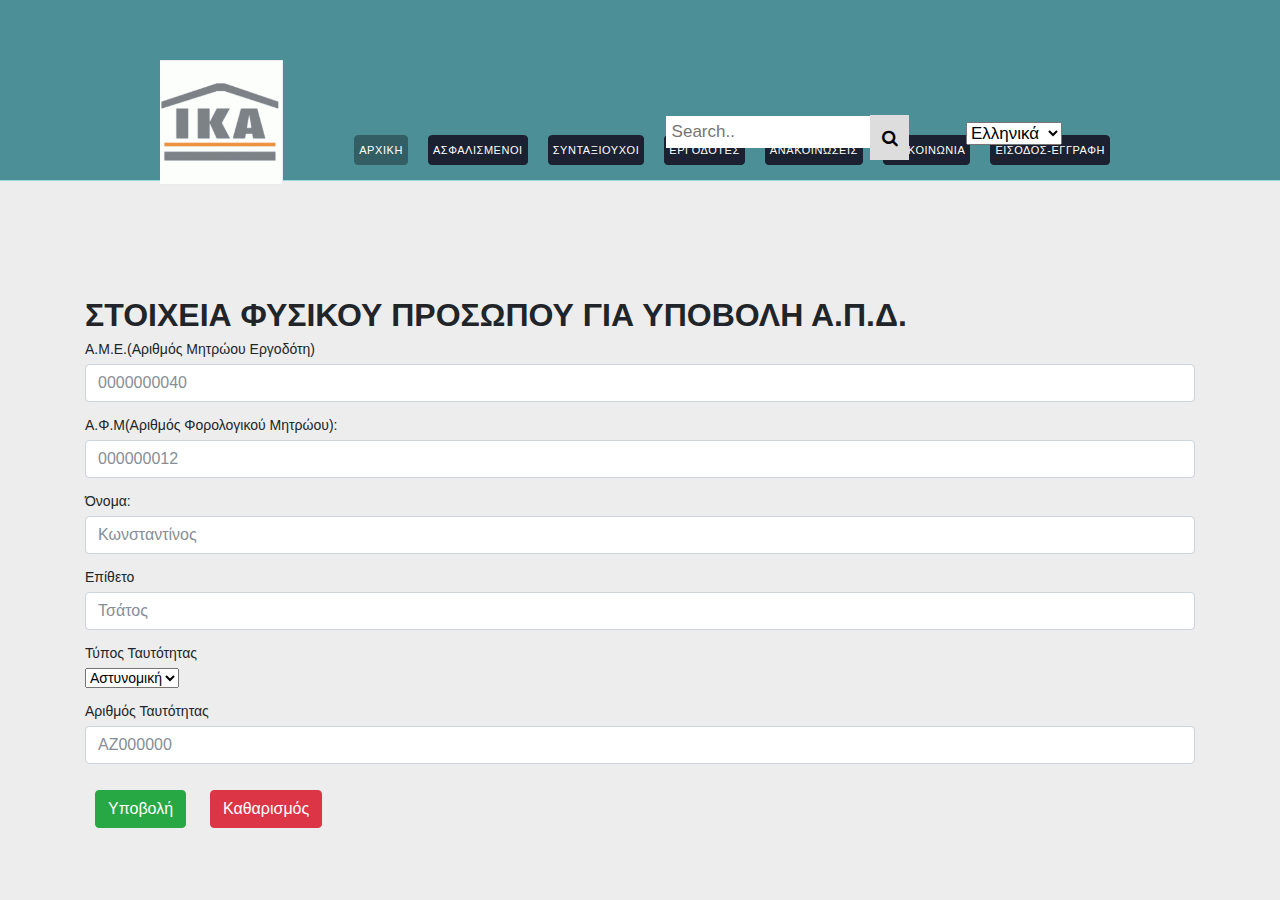
<file: 3H EAM/newapd.html>
<!DOCTYPE HTML>
<html lang="en">
<head>
	<meta charset="UTF-8">
	<meta name="viewpoint" content="width=device-width , initial-scale=1">
	<title>ΑΠΔ</title>
	  	<link rel="stylesheet" href="css/bootstrap.min.css">
	<link rel="stylesheet" href="css/bootstrap-grid.min.css">
	<link rel="stylesheet" href="css/bootstrap-reboot.min.css">
	<link rel="stylesheet" href="https://cdnjs.cloudflare.com/ajax/libs/font-awesome/4.7.0/css/font-awesome.min.css">
</head>
<style>
@font-face {
	font-family: 'Arimo-Bold';
	src: url('Arimo-Bold.eot');
	src: url('Arimo-Bold.woff') format('woff'), url('Arimo-Bold.ttf') format('truetype'), url('Arimo-Bold.svg') format('svg');
}
@font-face {
	font-family: 'ChangaOne';
	src: url('ChangaOne.eot');
	src: url('ChangaOne.woff') format('woff'), url('ChangaOne.ttf') format('truetype'), url('ChangaOne.svg') format('svg');
}
@font-face {
	font-family: 'Comfortaa-Regular';
	src: url('Comfortaa-Regular.eot');
	src: url('Comfortaa.woff') format('woff'), url('Comfortaa.ttf') format('truetype'), url('Comfortaa-Regular.svg') format('svg');
}
body {
	background: #ededed  url("bg-header.gif") repeat-x top center;
	line-height: 1;
	font-size: 14px;
	font-family: Arial, Helvetica, sans-serif;
	margin: 0;
	padding: 0;
}
#header {
	margin: 0 auto;
	padding: 0;
	width: 960px;
}
#header .section {
	margin: 0;
	padding: 0;
	overflow: hidden;
}
#header .section .logo {
	float: left;
	margin: 0;
	padding: 60px 0 0 10px;
	width: 324px;
}
.border{ border width: 25px; border-color: black; border-style: solid;}
#header .section ul {
	display:inline-block;
	float: right;
	overflow: hidden;
	margin:-50px 0px 0px 40px;
	padding: 5px -10px 2px;
}
#header .section ul li {
	background: url("bg-nav-right.gif") no-repeat top right;
	display: inline-block;
	float: left;
	list-style: none;
	margin: 0 10px;
	padding: 0;
}
#header .section ul li a {
	background: url("bg-nav-left.gif") no-repeat top left;
	color: #fff;
	display: inline-block;
	
	font-size: 11px;
	letter-spacing: 0.05em;
	line-height: 15px;
	
	margin: 0;
	padding: 8px 5px 8px ;
	text-align: center;
	text-decoration: none;
	text-transform: uppercase;
}




#header .section ul li button {
	background: url("bg-nav-left.gif") no-repeat top left;
	color: #fff;
	display: inline-block;
	font-size: 11px;
	height: 30px;
	letter-spacing: 0.05em;
	line-height: 30px;
	margin: 0;
	padding: 0 5px;
	text-align: center;
	text-decoration: none;
	text-transform: uppercase;
}
#header .section ul li a:hover {
	color: yellow;
}
#header .section ul li.selected {
	background: url("bg-nav-right-selected.gif") no-repeat top right;
}
#header .section ul li.selected a {
	background: url("bg-nav-left-selected.gif") no-repeat top left;
}

#header .article {
	background: #fff;
	border: 2px solid #5fb3bd;
	border-radius: 4px;
	margin: 50px auto 28px;
	overflow: hidden;
	padding: 0;
	width: 936px;
}
#header .article img {
	display: block;
	float: left;
	margin: 0 50px 0 0;
	padding: 0;
}
#header .article h1 {
	color: #1b2130;
	font-family: 'ChangaOne';
	font-size: 20px;
	font-weight: normal;
	margin: 0;
	line-height: 50px;
	padding: 110px 30px 30px;
}
.topnav {
  overflow: hidden;
  background-color: grey;
}

.topnav a {
  float: left;
  display: block;
  color: black;
  text-align: center;
  padding: 14px 16px;
  text-decoration: none;
  font-size: 17px;
}

.topnav a:hover {
  background-color: #ddd;
  color: black;
}


.topnav input[type=text]{
	position:absolute;
	left:52%;
	top:12%;
	width:17%;

  float: right;
  padding: 6px;
  margin-top: 8px;
  margin-right: 16px;
  border: none;
  font-size: 17px;
}

@media screen and (max-width: 600px) {
  .topnav .search-container {
    float: none;
  }
  .topnav a, .topnav input[type=text], .topnav .search-container button {
    float: none;
    display: block;
    text-align: left;
    width: 100%;
    margin: 0;
    padding: 14px;
  }
  .topnav input[type=text] {
    border: 1px solid #ccc;  
  }
}

.topnav .search-container {
  float: right;
}

.topnav .search-container button {
		position:absolute;
	left:68%;
	top:12%;
	width:3%;
	height:5%;
  float: right;
  padding: 6px 10px;
  margin-top: 7px;
  margin-right: 16px;
  background: #ddd;
  font-size: 17px;
  border: none;
  cursor: pointer;
}

.topnav .search-container button:hover {
  background: #ccc;
}
.languages{
	position:absolute;
	left:75%;
	top:12%;
	width:20%;

  float: right;
  padding: 6px;
  margin-top: 8px;
  margin-right: 16px;
  border: none;
  font-size: 17px;
}


a:link {
	
    color: blue;
    background-color: transparent;
    text-decoration: none;
}
a:visited {
    color: solid red;
    background-color: transparent;
    text-decoration: none;
}
a:hover {
    color: yellow;
    background-color: transparent;
    text-decoration: underline;
}

#body {
	margin: 0 auto;
	min-height: 812px;
	padding: 20px 0 50px;
	width:960px;
}
#body > ul {
	margin: 0;
	overflow: hidden;
	padding: 0;
}
#body > ul li {
	float: left;
	list-style: none;
	margin: 0 70px;
	padding: 15px;
	width: 100px;
}
#body > ul li > a {
	
	display: block;
	margin: 0;
	padding: 5px 5px 29px;

}
#body > ul li > a:hover {
	opacity: 0.9;
}
#body > ul li > a img {
	border: 0;
	display: block;
	margin: 0;
	padding: 0;
	width:200%;
}
#body > ul li b {
	color: #000;
	display: block;
	font-size: 18px;
	font-weight: normal;
	margin: 0;
	padding: 10px 0 5px;
	text-transform: capitalize;
}
#body > ul li p {
	color: #464646;
	font-size: 12px;
	line-height: 24px;
	margin: 0;
	padding: 0;
	
}
#body > ul li p a {
	color: #464646;
	text-decoration: underline;
}
#body > ul li p a:hover {
	color: #252525;
}
#body > div {
	margin: 0;
	overflow: hidden;
	padding: 50px 0 0;
}
#body > .more {
	color: #464646;
	display: block;
	font-size: 13px;
	margin: 0 auto;
	padding: 0;
	text-align: center;
	text-decoration: underline;
	text-transform: capitalize;
	width: 80px;
}
#body > .more:hover {
	color: #4a8b92;
}
#body h2 {
	background: url(bg-featured.png) repeat-x;
	color: #fff;
	font-family: 'Comfortaa-Regular';
	font-size: 20px;
	font-weight: normal;
	height: 47px;
	letter-spacing: 0.1em;
	left: 15px;
	line-height: 47px;
	margin: 0;
	padding: 0 25px;
	position: absolute;
	text-transform: capitalize;
	top: -14px;
}
#body h3 {
	color: #2f394e;
	margin: 0;
	padding: 0;
	font-size: 20px;
	font-weight: normal;
	margin: 0;
	padding: 25px 10px 40px;
	text-transform: capitalize;
}
#body > b {
	color: #2f394e;
	display: inline-block;
	font-size: 18px;
	font-weight: normal;
	margin: 0;
	padding: 0 10px;
	text-transform: capitalize;
}
#body > p {
	color: #464646;
	font-size: 13px;
	line-height: 24px;
	margin: 0;
	padding: 30px 10px;
}
#body > p a {
	color: #464646;
	text-decoration: underline;
}
#body > p a:hover {
	color: #252525;
}
#body div div {
	float: left;
	margin: 0 10px;
	padding: 0;
}
#body div .featured {
	background: #fff;
	border: 5px solid #5fb3bd;
	border-radius: 4px;
	min-height: 450px;
	padding: 45px 15px 15px;
	position: relative;
	width: 420px;
}
#body div .featured h2 {
	text-align: center;
}
#body div .featured h3 {
	color: #354057;
	font-size: 20px;
	font-weight: normal;
	margin: 0;
	padding: 10px 0 0;
	text-transform: none;
}
#body div .featured img {
	display: block;
	float: left;
	margin: 15px 30px 25px 0;
	padding: 0;
}


#body div .featured p {
	clear: both;
	color: #464646;
	font-size: 12px;
	line-height: 24px;
	margin: 0 0 24px;
	padding: 0;
}
#body div .featured p a {
	color:blue;
}
#body div .featured p a:hover {
	color: red;
}
#body div .section {
	width: 460px;
}
#body div .section div {
	background: #519194;
	border: 5px solid #5fb3bd;
	border-radius: 4px;
	float: none;
	margin: 0;
	padding: 0 15px;
	position: relative;
}
#body div .section .article {
	height: 183px;
	margin-bottom: 25px;
	font-size:18px;
	padding: 55px 15px 20px;
	text-align: left;
}
#body div .section .article h2 {
	text-align: left;
}
#body div .section .article h2 a {
	background: url(../images/icons.png) no-repeat 0 10px;
	display: inline-block;
	height: 40px;
	margin: 0;
	padding: 0;
	text-indent: -99999px;
	width: 31px;
}
#body div .section .article p {
	color: #f5f5f5;
	font-size: 12px;
	line-height: 24px;
	margin: 0;
	padding: 20px 0px;
	text-align: left;
}
#body div .section .article p a {
	color: #f5f5f5;
	text-decoration: underline;
}
#body div .section .article p a:hover {
	color: #97d0d3;
}
#body div .section .article > a {
	color: #f5f5f5;
	font-size: 18px;
	text-decoration: none;
}
#body div .section .article > a:hover {
	color: #97d0d3;
}
#body div .section .newsletter {
	height: 168px;
	padding: 30px 15px 19px 214px;
	position: relative;
}
#body div .section .newsletter img {
	display: block;
	left: 0;
	margin: 0;
	padding: 0;
	position: absolute;
	top: -13px;
	z-index: 5;
}
#body div .section .newsletter p {
	color: #f5f5f5;
	font-size: 16px;
	font-weight: bold;
	letter-spacing: 0.03em;
	line-height: 30px;
	margin: 0;
	padding: 0;
}
#body div .section .newsletter p span {
	display: block;
}
#body div .section .newsletter form {
	margin: 0;
	overflow: hidden;
	padding: 0;
}
#body div .section .newsletter form span {
	color: #f5f5f5;
	clear: both;
	display: block;
	font-size: 14px;
	letter-spacing: 0.01em;
	line-height: 30px;
	margin: 0;
	padding: 0 0 4px;
	text-transform: capitalize;
	text-shadow: 0 -1px 0 #285f62;
}
#body div .section .newsletter form input {
	background: url(../images/interface.png) no-repeat;
	border: 0;
	display: block;
	float: left;
	height: 30px;
	margin: 0;
	padding: 0;
}
#body div .section .newsletter form #email {
	background-position: -399px -72px;
	color: #68a7aa;
	font-family: Arial, Helvetica, sans-serif;
	font-size: 12px;
	font-style: italic;
	line-height: 30px;
	padding: 0 5px;
	text-align: center;
	width: 130px;
}
#body div .section .newsletter form #send {
	background-position: -399px -110px;
	text-indent: -99999px;
	width: 80px;
}
#body > .article {
	margin: 0;
	padding: 0;
}
#body > .article b {
	color: #2f394e;
	display: inline-block;
	font-weight: normal;
	margin: 0;
	padding: 0 10px 15px;
	text-transform: capitalize;
}
#body > .article p {
	color: #464646;
	font-size: 13px;
	line-height: 24px;
	margin: 0;
	padding: 0 10px;
}
#body > .article p a {
	color: #464646;
	text-decoration: underline;
}
#body > .article p a:hover {
	color: #252525;
}
#body > .article ul {
	margin: 0;
	padding: 30px 0 30px 10px;
}
#body > .article ul li {
	color: #464646;
	line-height: 24px;
	list-style: none;
	margin: 0;
	padding: 0;
}
#body > .article ul li a {
	color: #464646;
	text-decoration: none;
}
#body > .article ul li a:hover {
	color: #252525;
}
#body > .article h3 {
	padding-bottom: 20px;
}
#body .blog {
	padding: 0;
}
#body .content {
	float: left;
	margin: 0 35px 0 10px;
	padding: 0;
	width: 585px;
}
#body .content h3 {
	padding-bottom: 25px;
	padding-left: 0;
}
#body .content p {
	color: #464646;
	font-size: 13px;
	line-height: 24px;
	margin: 0;
	padding: 0 0 24px;
}
#body .content p a {
	color: #464646;
	text-decoration: underline;
}
#body .content p a:hover {
	color: #252525;
}
#body .sidebar {
	background: url(../images/bg-sidebar.jpg) repeat-y top left;
	float: right;
	margin: 0 10px 82px 0;
	padding: 0;
	width: 320px;
}
#body .sidebar h3 {
	background: url(../images/bg-sidebar-heading.jpg) no-repeat 0 0;
	color: #2f394e;
	font-family: 'Comfortaa-Regular';
	font-size: 20px;
	font-weight: normal;
	letter-spacing: 0.1em;
	margin: 0;
	padding: 25px 10px;
	text-align: center;
	text-transform: capitalize;
}
#body .sidebar ul {
	background: url(../images/bg-sidebar-footer.jpg) no-repeat bottom left;
	margin: 0;
	padding: 0 20px 50px;
}
#body .sidebar ul li {
	list-style: none;
	margin: 0;
	padding: 0 0 24px;
}
#body .sidebar ul li span {
	color: #2f394e;
	display: block;
	font-size: 16px;
	font-weight: bold;
	letter-spacing: 0.01em;
	line-height: 24px;
	margin: 0;
	padding: 0;
}
#body .sidebar ul li span a {
	color: #2f394e;
	text-decoration: none;
}
#body .sidebar ul li span a:hover {
	color: #4c8f97;
}
#body .sidebar ul li p {
	color: #000;
	font-size: 13px;
	line-height: 24px;
	margin: 0;
	padding: 0;
}
#body .sidebar ul li p a {
	color: #000;
	text-decoration: underline;
}
#body .sidebar ul li p a:hover {
	color: #4c8f97;
}
#footer {
	background: #4c8f96;
	border-top: 1px solid #9bd9e0;
	margin: 0;
	padding: 0;
}
#footer > div {
	margin: 0 auto;
	padding: 30px 0 28px;
	overflow: hidden;
	text-align: center;
	width: 960px;
}
#footer div p {
	color: #ededed;
	display: inline-block;
	float: right;
	font-size: 12px;
	letter-spacing: 0.05em;
	margin: 0;
	padding: 27px 0 0;
	text-align: center;
}
#footer div .connect {
	background: #387a82;
	float: right;
	height: 18px;
	margin: 0 20px 0 150px;
	padding: 22px 20px;
	overflow: hidden;
	width: 144px;
}
#footer div .connect span {
	color: #ededed;
	display: inline-block;
	float: left;
	font-size: 12px;
	height: 19px;
	line-height: 21px;
	margin: 0;
	padding: 0 0 0 39px;
}
#footer div .connect a {
	background: url(../images/icons.png) no-repeat;
	display: block;
	float: left;
	height: 20px;
	margin: 0 8px;
	padding: 0;
	text-indent: -99999px;
	width: 20px;
}
#footer div .connect #twitter {
	background-position: 0 -32px;
}
#footer div .connect #twitter:hover {
	background-position: -25px -32px;
}
#footer div .connect #facebook {
	background-position: 0 -57px;
}
#footer div .connect #facebook:hover {
	background-position: -25px -57px;
}
#footer div .connect #googleplus {
	background-position: 0 -82px;
}
#footer div .connect #googleplus:hover {
	background-position: -25px -82px;
}
#footer div .connect #pinterest {
	background-position: 0 -107px;
}
#footer div .connect #pinterest:hover {
	background-position: -25px -107px;
	

}
.dropbtn {
	background: url("bg-nav-right.gif" ) no-repeat top right;

    color: white;
    border: none;
    cursor: pointer;


}



.dropbtn:hover, .dropbtn:focus {
    background-color: #3e8e41;
}

.dropdown {
    float: right;
    position: relative;
    display: block;
    
}

.dropdown-content {
	background: url("bg-nav-right.gif" ) top right;

    display: none;
    max-width: 130px;
	max-height: 130px;

    overflow: auto;
    right: 0;
}



.dropdown a:hover {
	background: url("bg-nav-right.gif" ) no-repeat top right;


}

.show {display:block;}

.jumbotron {
    background-color:white!important; 
	border-color:petrol;
	border-style:solid;
	padding-bottom:40%;
	padding-right:10%;
	
}
.well{
	padding-top:20%;
}
.well .list-group .list-group-item ul li{
	color:grey;
}
.container h2{
	padding-top:10%;
}
.container .btn {
	margin:10px;
}
</style>
<body>
	<div id="header">
		<div class="section">
			<div class="logo">
				<a href="index.html">
				<img style="position:relative; bottom:60; top:5; left:-12px;" class="border" width="125px" height="125px"  src="ika.png" alt="logo ika"  >
				</a>
			</div>
			<ul>
				<li class="selected">
					<a href="index.html">Αρχικη</a>
				</li>
				<li>
					<div class="Dropdown">
						<button onclick="myFunction1()" class="dropbtn">Ασφαλισμενοι</button>
						<div id="myDropdown1" class="dropdown-content">
							
							<a href="employers.html">Ασφαλιση</a>
							
							<a href="#about">Παροχες-Προνομια</a>
							
							<a href="#contact">Ενσημα</a>
							
							<a href="#contact">Θεμελειωση Συνταξιοδοτικου Δικαιωματος</a>
							
							

						</div>
					</div>			
					</li>
				<li>
					<div class="Dropdown">
						<button onclick="myFunction2()" class="dropbtn">Συνταξιουχοι</button>
						<div id="myDropdown2" class="dropdown-content">
							
							<a href="employers.html">Αιτηση Συνταξιοδοτησης</a>
							
							<a href="calculator.html">Υπολογισμος Συνταξης</a>
							
							<a href="#contact">Προνομια και Βοηθεια</a>
							

						</div>
					</div>				
					</li>
				<li>
					<div class="Dropdown">
						<button onclick="myFunction3()" class="dropbtn">Εργοδοτες</button>
						<div id="myDropdown3" class="dropdown-content">
							
							<a href="employers.html">Ασφαλιση Εργαζομενου</a>
							
							<a href="#about">Μαζικη Ταυτοποιηση</a>
							
							<a href="#contact">Βεβαιωση ασφαλιστικης ενημερωτητας</a>
							

						</div>
					</div>

					<script>
					/* When the user clicks on the button, 
					toggle between hiding and showing the dropdown content */
					function myFunction1() {
						document.getElementById("myDropdown1").classList.toggle("show");
					}

					// Close the dropdown if the user clicks outside of it
					window.onclick = function(event) {
					  if (!event.target.matches('.dropbtn')) {

						var dropdowns = document.getElementsByClassName("dropdown-content");
						var i;
						for (i = 0; i < dropdowns.length; i++) {
						  var openDropdown = dropdowns[i];
						  if (openDropdown.classList.contains('show')) {
							openDropdown.classList.remove('show');
						  }
						}
					  }
					}
				</script>
				<script>
					/* When the user clicks on the button, 
					toggle between hiding and showing the dropdown content */
					function myFunction2() {
						document.getElementById("myDropdown2").classList.toggle("show");
					}

					// Close the dropdown if the user clicks outside of it
					window.onclick = function(event) {
					  if (!event.target.matches('.dropbtn')) {

						var dropdowns = document.getElementsByClassName("dropdown-content");
						var i;
						for (i = 0; i < dropdowns.length; i++) {
						  var openDropdown = dropdowns[i];
						  if (openDropdown.classList.contains('show')) {
							openDropdown.classList.remove('show');
						  }
						}
					  }
					}
				</script>
				<script>
					/* When the user clicks on the button, 
					toggle between hiding and showing the dropdown content */
					function myFunction3() {
						document.getElementById("myDropdown3").classList.toggle("show");
					}

					// Close the dropdown if the user clicks outside of it
					window.onclick = function(event) {
					  if (!event.target.matches('.dropbtn')) {

						var dropdowns = document.getElementsByClassName("dropdown-content");
						var i;
						for (i = 0; i < dropdowns.length; i++) {
						  var openDropdown = dropdowns[i];
						  if (openDropdown.classList.contains('show')) {
							openDropdown.classList.remove('show');
						  }
						}
					  }
					}
				</script>
				</li>
				<li>
					<a href="announcements.html">Ανακοινωσεις</a>
				<li>
					<a href="contact.html">Επικοινωνια</a>
				</li>
				<li>
					<a href="loginsignup.html">Εισοδος-Εγγραφη</a>
				</li>
			</ul>
			<div class="topnav">
				<div class="search-container">
					<input type="text" placeholder="Search.." name="search">
					<button type="submit"><i class="fa fa-search"></i></button>
				</div>
			</div> 
			<div class="languages">	
			<select>
			<option value="Ελληνικά">Ελληνικά</option>
			<option value="English">English</option>
			<option value="Deutsch">Deutsch</option>
			<option value="Franscais">Franscais</option>
			</select>
			</div>
			
		</div>
	</div>
	<div class="container">
		<h2><b>ΣΤΟΙΧΕΙΑ ΦΥΣΙΚΟΥ ΠΡΟΣΩΠΟΥ ΓΙΑ ΥΠΟΒΟΛΗ Α.Π.Δ.</b></h2>
		<form action="/action_page.php">
			<div class="form-group">
				<label for="ame">Α.Μ.Ε.(Αριθμός Μητρώου Εργοδότη)</label>
				<input type="ame" class="form-control" id="ame" placeholder="0000000040" name="ame">
			</div>
			<div class="form-group">
				<label for="afm">Α.Φ.Μ(Αριθμός Φορολογικού Μητρώου):</label>
				<input type="afm" class="form-control" id="afm" placeholder="000000012" name="afm">
			</div>
			<div class="form-group">
				<label for="username">Όνομα:</label>
				<input type="username" class="form-control" id="username" placeholder="Κωνσταντίνος" name="username">
			</div>
			<div class="form-group">
				<label for="surname">Επίθετο</label>
				<input type="surname" class="form-control" id="surname" placeholder="Τσάτος" name="surname">
    	
			</div>
			<div class="form-group">
				<label for="type-identity">Τύπος Ταυτότητας</label>
				<div class="id-type">	
				<select>
				<option value="Αστυνομική">Αστυνομική</option>
				<option value="Διαβατήριο">Διαβατήριο</option>
				</select>
				</div>
			</div>
			<div class="form-group">
				<label for="number-identity">Αριθμός Ταυτότητας</label>
				<input type="number-identity" class="form-control" id="number-identity" placeholder="ΑΖ000000" name="number-identity">
			</div>
			
			 <button type="submit" class="btn btn-success">Υποβολή</button>
			 <button type="reset" class="btn btn-danger">Καθαρισμός</button>
		</form>
	<div>

	
	<script src="js/jquery.min.js"></script>
	<script src="js/bootstrap.min.js"></script>
</body>
</html>
</file>
<file: 3H EAM/css/style.css>
body{
	margin:0;
	color:#6a6f8c;
	background:#c8c8c8;
	font:600 16px/18px 'Open Sans',sans-serif;
}
*,:after,:before{box-sizing:border-box}
.clearfix:after,.clearfix:before{content:'';display:table}
.clearfix:after{clear:both;display:block}
a{color:inherit;text-decoration:none}

.login-wrap{
	width:100%;
	margin:auto;
    min-height:1100px;

	max-width:525px;
	position:relative;
	box-shadow:0 12px 15px 0 rgba(0,0,0,.24),0 17px 50px 0 rgba(0,0,0,.19);
}

.login-html{
	width:100%;
	height:120%;
	position:absolute;

	padding:90px 70px 50px 70px;
	background:rgba(40,57,101,.9);
}
.login-html .sign-in-htm,
.login-html .sign-up-htm{
	top:0;
	left:0;
	right:0;
	bottom:0;
	

	position:absolute;
	-webkit-transform:rotateY(180deg);
	        transform:rotateY(180deg);
	-webkit-backface-visibility:hidden;
	        backface-visibility:hidden;
	-webkit-transition:all .4s linear;
	transition:all .4s linear;
}
.login-html .sign-in,
.login-html .sign-up,
.login-form .group .check{
	display:none;
}
.login-html .tab,
.login-form .group .label,
.login-form .group .button{
}
.login-html .tab{
	font-size:22px;
	margin-right:15px;
	padding-bottom:5px;
	margin:0 15px 10px 0;
	display:inline-block;
	border-bottom:2px solid transparent;
}
.login-html .sign-in:checked + .tab,
.login-html .sign-up:checked + .tab{
	color:#cc700e;
	border-color:#cc700e;
}

.login-html .sign-in + .tab,
.login-html .sign-up + .tab{
	color:#ced0db;
}

.login-form{
	min-height:345px;
	position:relative;
	-webkit-perspective:1000px;
	        perspective:1000px;
	-webkit-transform-style:preserve-3d;
	        transform-style:preserve-3d;
}
.login-form .group{
	margin-bottom:15px;
}
.login-form .group .label,
.login-form .group .input,
.login-form .group .button{
	width:100%;
	color:#fff;
	display:block;
}
.login-form .group .input,
.login-form .group .button{
	border:none;
	padding:15px 20px;
	border-radius:25px;
	background:#8bc9ad;
	cursor: pointer;
}
.login-form .group input[data-type="password"]{
	text-security:circle;
	-webkit-text-security:circle;
}
.login-form .group .label{
	color:#ced0db;
	font-size:12px;
}
.login-form .group .button{
	background:#1161ee;
}
.login-form .group label .icon{
	width:15px;
	height:15px;
	border-radius:2px;
	position:relative;
	display:inline-block;
	background:rgba(255,255,255,.1);
}
.login-form .group label .icon:before,
.login-form .group label .icon:after{
	content:'';
	width:10px;
	height:2px;
	background:#fff;
	position:absolute;
	-webkit-transition:all .2s ease-in-out 0s;
	transition:all .2s ease-in-out 0s;
}
.login-form .group label .icon:before{
	left:3px;
	width:5px;
	bottom:6px;
	-webkit-transform:scale(0) rotate(0);
	        transform:scale(0) rotate(0);
}
.login-form .group label .icon:after{
	top:6px;
	right:0;
	-webkit-transform:scale(0) rotate(0);
	        transform:scale(0) rotate(0);
}
.login-form .group .check:checked + label{
	color:#fff;
}
.login-form .group .check:checked + label .icon{
	background:#1161ee;
}
.login-form .group .check:checked + label .icon:before{
	-webkit-transform:scale(1) rotate(45deg);
	        transform:scale(1) rotate(45deg);
}
.login-form .group .check:checked + label .icon:after{
	-webkit-transform:scale(1) rotate(-45deg);
	        transform:scale(1) rotate(-45deg);
}
.login-html .sign-in:checked + .tab + .sign-up + .tab + .login-form .sign-in-htm{
	-webkit-transform:rotate(0);
	        transform:rotate(0);
}
.login-html .sign-up:checked + .tab + .login-form .sign-up-htm{
	-webkit-transform:rotate(0);
	        transform:rotate(0);
}

.hr{
	height:2px;
	margin:60px 0 50px 0;
	background:rgba(255,255,255,.2);
}
.foot-lnk{
	text-align:center;
}
</file>
